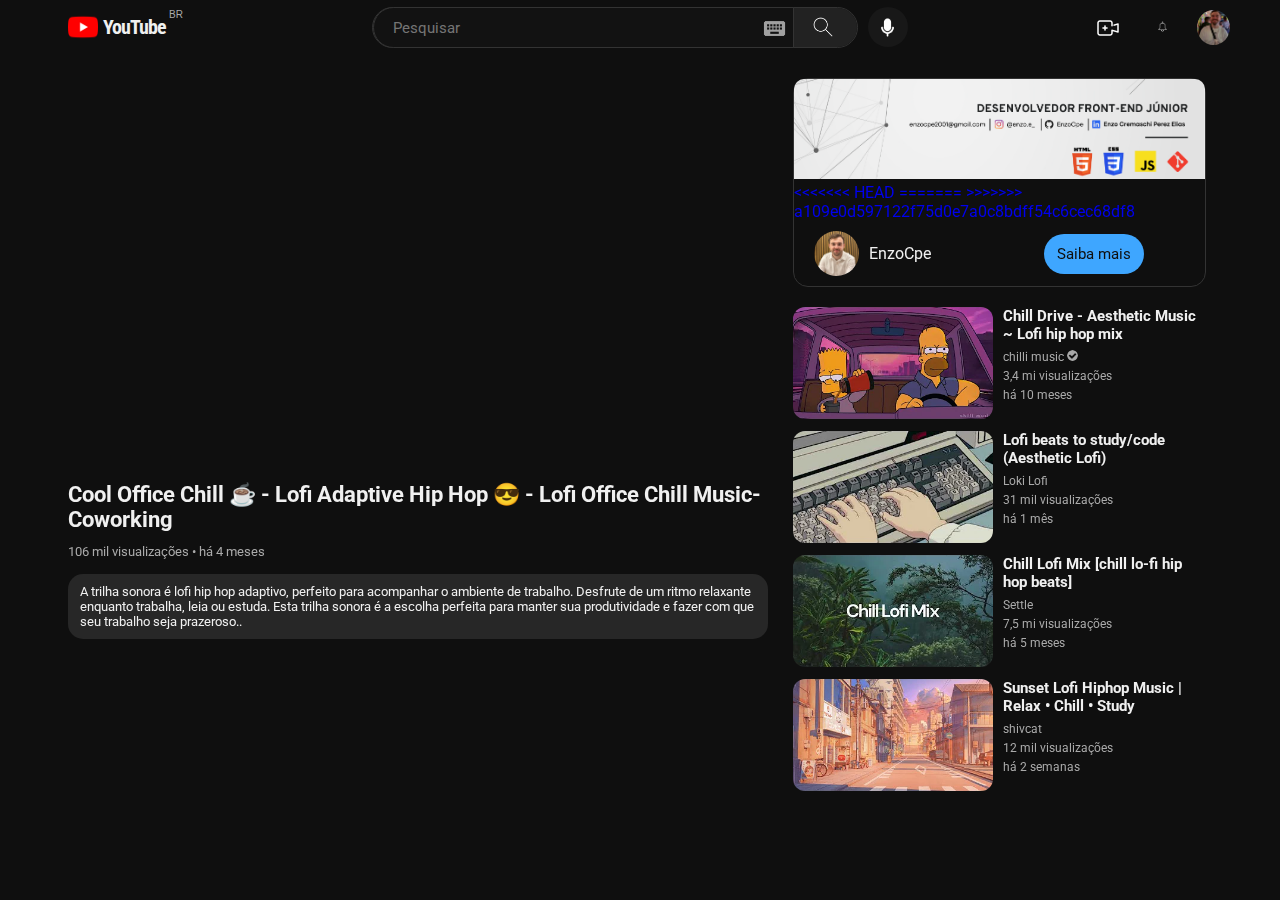
<file: index.html>
<!DOCTYPE html>
<html lang="en">

<head>
    <meta charset="UTF-8">
    <meta http-equiv="X-UA-Compatible" content="IE=edge">
    <meta name="viewport" content="width=device-width, initial-scale=1.0">
    <title>YouTube.e</title>

    <link rel="stylesheet" href="src/css/style.css">
    <link rel="stylesheet" href="src/css/reset.css">
    <link rel="stylesheet" href="src/css/global.css">
    <link rel="stylesheet" href="chilldrive.html">
    <link rel="stylesheet" href="src/css/variables.css">

    <link rel="preconnect" href="https://fonts.googleapis.com">
    <link rel="preconnect" href="https://fonts.gstatic.com" crossorigin>
    <link href="https://fonts.googleapis.com/css2?family=Roboto:wght@500;700&display=swap" rel="stylesheet">

    <link rel="preconnect" href="https://fonts.googleapis.com">
    <link rel="preconnect" href="https://fonts.gstatic.com" crossorigin>
    <link
        href="https://fonts.googleapis.com/css2?family=Roboto+Condensed:wght@300;400;700&family=Roboto:wght@500;700&display=swap"
        rel="stylesheet">

    <link rel="icon" href="src/images/youtube (1).png">

</head>

<body>
    <main>
        <header class="cabecalho">
            <div class="menu">
                <div class="logo">
                    <a href="index.html">
                        <img src="src/images/youtube (1).png" alt="YouTube">
                        <h1 class="nome">YouTube</h1>
                        <p class="nome-identificador">BR</p>
                    </a>
                </div>

                <div class="b-pesquisa">
                    <div class="barra-de-pesquisa">
                        <input class="pesquisa" type="search" name="barra de pesquisa" id="buscar"
                            placeholder="Pesquisar">

                        <div class="teclado"> <img src="src/images/teclado-preto-com-teclas-brancas (1).png"
                                alt="telcado"></div>

                        <button class="botao">
                            <img src="src/images/lupa-arredondada (1).png" alt="Pesquisar">
                            <p class="tag-pesquisa">Pesquisar</p>
                        </button>
                    </div>

                    <div class="botao-microfone">
                        <button class="botao" alt="Microfone">
                            <img src="src/images/voz.png">
                            <p class="tag-voz">Pesquisar com sua voz</p>
                        </button>
                    </div>
                </div>

                <div class="menu-2">
                    <div class="criar">
                        <img src="src/images/criar.png" alt="Criar">
                        <p class="tag-criar">Criar</p>
                    </div>

                    <div class="notificar">
                        <img src="src/images/bell.png" alt="notificação">
                        <p class="tag-notificar">Notificações</p>
                    </div>

                    <div class="perfil">
                        <img src="src/images/Enzo-spoiler.jpg" alt="Perfil">
                    </div>
                </div>

            </div>
        </header>
        <div class="container">
            <div class="video-destaque">
                <iframe width="700" height="395" src="https://www.youtube.com/embed/k4PcqXXJKbs?start=3"
                    title="YouTube video player" frameborder="0"
                    allow="accelerometer; autoplay; clipboard-write; encrypted-media; gyroscope; picture-in-picture; web-share"
                    allowfullscreen></iframe>

                <div class="informacoes">
                    <div class="titulo">
                        <h1>Cool Office Chill ☕️ - Lofi Adaptive Hip Hop 😎 - Lofi Office Chill Music-Coworking</h1>
                    </div>

                    <div class="visualizacoes">
                        <p>106 mil visualizações • há 4 meses</p>
                    </div>

                    <div class="descricao">
                        <p> A trilha sonora é lofi hip hop adaptivo, perfeito para acompanhar o ambiente de trabalho.
                            Desfrute de um ritmo relaxante enquanto trabalha, leia ou estuda. Esta trilha sonora é a
                            escolha
                            perfeita para manter sua produtividade e fazer com que seu trabalho seja prazeroso..
                        </p>
                    </div>
                </div>
            </div>

            <div class="propaganda">
                <a target="_blank" href="https://github.com/EnzoCpe">
                    <img src="src/images/banner-propaganda.png" alt="Github page Enzo">
<<<<<<< HEAD
                    
=======

>>>>>>> a109e0d597122f75d0e7a0c8bdff54c6cec68df8
                    <div class="anuncio">
                        <div class="perfil">
                            <img src="src/images/Enzo-linkedin.jpg" alt="Nome de perfil">
                            <div class="nome">EnzoCpe</div>
                        </div>
                        <div class="botao">Saiba mais</div>
                    </div>
                </a>
            </div>

            <div class="videos-sugeridos">
                <div class="video">
                    <a href="chilldrive.html"><img src="src/images/sugeridos-2.webp" alt="video sugerido">

                        <div class="informacoes">
                            <h2 class="titulo">Chill Drive - Aesthetic Music ~ Lofi hip hop mix</h2>
                            <p>chilli music <img src="src/images/simbolo-verificado.png" alt=""></p>
                            <p>3,4 mi visualizações</p>
                            <p>há 10 meses</p>
                        </div>
                    </a>
                </div>

                <div class="video">
                    <a href="lofibeats.html"><img src="src/images/sugeridos-3.webp" alt="video sugerido">

                        <div class="informacoes">
                            <h2 class="titulo">Lofi beats to study/code (Aesthetic Lofi)</h2>
                            <p>Loki Lofi</p>
                            <p>31 mil visualizações</p>
                            <p>há 1 mês</p>
                        </div>
                    </a>
                </div>

                <div class="video">
                    <a href="chillmix.html"><img src="src/images/sugeridos-7.webp" alt="video sugerido">

                        <div class="informacoes">
                            <h2 class="titulo">Chill Lofi Mix [chill lo-fi hip hop beats]</h2>
                            <p>Settle</p>
                            <p>7,5 mi visualizações</p>
                            <p>há 5 meses</p>
                        </div>
                    </a>
                </div>

                <div class="video">
                    <a href="sunset.html"><img src="src/images/sugeridos-5.webp" alt="video sugerido">
                        <div class="informacoes">
                            <h2 class="titulo">Sunset Lofi Hiphop Music | Relax • Chill • Study</h2>
                            <p>shivcat</p>
                            <p>12 mil visualizações</p>
                            <p>há 2 semanas</p>
                        </div>
                    </a>
                </div>

            </div>
        </div>
    </main>
</body>

</html>
</file>
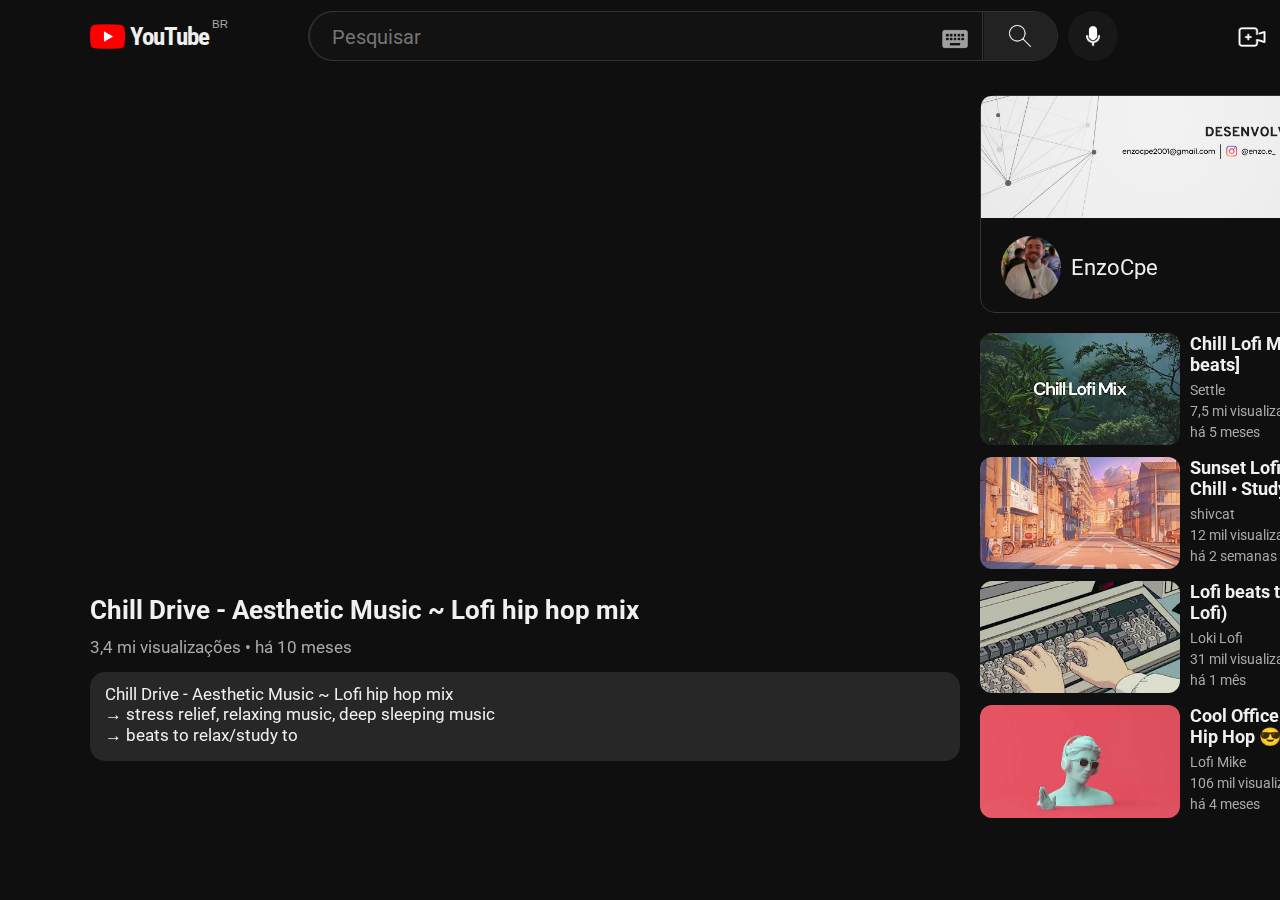
<file: chilldrive.html>
<!DOCTYPE html>
<html lang="en">

<head>
    <meta charset="UTF-8">
    <meta http-equiv="X-UA-Compatible" content="IE=edge">
    <meta name="viewport" content="width=device-width, initial-scale=1.0">
    <title>YouTube.e</title>

    <link rel="stylesheet" href="src/css/style.css">
    <link rel="stylesheet" href="src/css/reset.css">
    <link rel="stylesheet" href="src/css/global.css">
    <link rel="stylesheet" href="">

    <link rel="preconnect" href="https://fonts.googleapis.com">
    <link rel="preconnect" href="https://fonts.gstatic.com" crossorigin>
    <link href="https://fonts.googleapis.com/css2?family=Roboto:wght@500;700&display=swap" rel="stylesheet">

    <link rel="preconnect" href="https://fonts.googleapis.com">
    <link rel="preconnect" href="https://fonts.gstatic.com" crossorigin>
    <link
        href="https://fonts.googleapis.com/css2?family=Roboto+Condensed:wght@300;400;700&family=Roboto:wght@500;700&display=swap"
        rel="stylesheet">

    <link rel="icon" href="src/images/youtube (1).png">

</head>

<body>
    <main>
        <header class="cabecalho">
            <div class="menu">
                <div class="logo">
                    <a href="index.html">
                        <img src="src/images/youtube (1).png" alt="YouTube">
                        <h1 class="nome">YouTube</h1>
                        <p class="nome-identificador">BR</p>
                    </a>
                </div>

                <div class="b-pesquisa">
                    <div class="barra-de-pesquisa">
                        <input class="pesquisa" type="search" name="barra de pesquisa" id="buscar"
                            placeholder="Pesquisar">

                        <div class="teclado"> <img src="src/images/teclado-preto-com-teclas-brancas (1).png"
                                alt="telcado"></div>

                        <button class="botao">
                            <img src="src/images/lupa-arredondada (1).png" alt="Pesquisar">
                            <p class="tag-pesquisa">Pesquisar</p>
                        </button>
                    </div>

                    <div class="botao-microfone">
                        <button class="botao" alt="Microfone">
                            <img src="src/images/voz.png">
                            <p class="tag-voz">Pesquisar com sua voz</p>
                        </button>
                    </div>
                </div>

                <div class="menu-2">
                    <div class="criar">
                        <img src="src/images/criar.png" alt="Criar">
                        <p class="tag-criar">Criar</p>
                    </div>

                    <div class="notificar">
                        <img src="src/images/bell.png" alt="notificação">
                        <p class="tag-notificar">Notificações</p>
                    </div>

                    <div class="perfil">
                        <img src="src/images/Enzo-spoiler.jpg" alt="Perfil">
                    </div>
                </div>

            </div>
        </header>
        <div class="container">
            <div class="video-destaque">
                <iframe width="870" height="488" src="https://www.youtube.com/embed/iicfmXFALM8?start=1"
                    title="YouTube video player" frameborder="0"
                    allow="accelerometer; autoplay; clipboard-write; encrypted-media; gyroscope; picture-in-picture; web-share"
                    allowfullscreen></iframe>

                <div class="informacoes">
                    <div class="titulo">
                        <h1>Chill Drive - Aesthetic Music ~ Lofi hip hop mix</h1>
                    </div>

                    <div class="visualizacoes">
                        <p>3,4 mi visualizações • há 10 meses</p>
                    </div>

                    <div class="descricao">
                        <p> Chill Drive - Aesthetic Music ~ Lofi hip hop mix <br>
                            → stress relief, relaxing music, deep sleeping music <br>
                            → beats to relax/study to
                        </p>
                    </div>
                </div>
            </div>

            <div class="propaganda">
                <a target="_blank" href="https://github.com/EnzoCpe">
                    <img src="src/images/banner-propaganda.png" alt="Github page Enzo">

                    <div class="anuncio">
                        <div class="perfil">
                            <img src="src/images/Enzo-spoiler.jpg" alt="Nome de perfil">
                            <div class="nome">EnzoCpe</div>
                        </div>
                        <div class="botao">Saiba mais</div>
                    </div>
                </a>
            </div>

            <div class="videos-sugeridos">
                <div class="video">
                    <a href="chillmix.html"><img src="src/images/sugeridos-7.webp" alt="video sugerido">

                        <div class="informacoes">
                            <h2 class="titulo">Chill Lofi Mix [chill lo-fi hip hop beats]</h2>
                            <p>Settle</p>
                            <p>7,5 mi visualizações</p>
                            <p>há 5 meses</p>
                        </div>
                    </a>
                </div>

                <div class="video">
                    <a href="sunset.html"><img src="src/images/sugeridos-5.webp" alt="video sugerido">

                        <div class="informacoes">
                            <h2 class="titulo">Sunset Lofi Hiphop Music | Relax • Chill • Study</h2>
                            <p>shivcat</p>
                            <p>12 mil visualizações</p>
                            <p>há 2 semanas</p>
                        </div>
                    </a>
                </div>

                <div class="video">
                    <a href="lofibeats.html"><img src="src/images/sugeridos-3.webp" alt="video sugerido">

                        <div class="informacoes">
                            <h2 class="titulo">Lofi beats to study/code (Aesthetic Lofi)</h2>
                            <p>Loki Lofi</p>
                            <p>31 mil visualizações</p>
                            <p>há 1 mês</p>
                        </div>
                    </a>
                </div>

                <div class="video">
                    <a href="index.html"><img src="src/images/sugeridos-6.webp" alt="video sugerido">

                        <div class="informacoes">
                            <h2 class="titulo">Cool Office Chill ☕️ - Lofi Adaptive Hip Hop 😎 - Lofi Office Chill</h2>
                            <p>Lofi Mike</p>
                            <p>106 mil visualizações</p>
                            <p>há 4 meses</p>
                        </div>
                    </a>
                </div>
            </div>
        </div>
    </main>
</body>

</html>
</file>
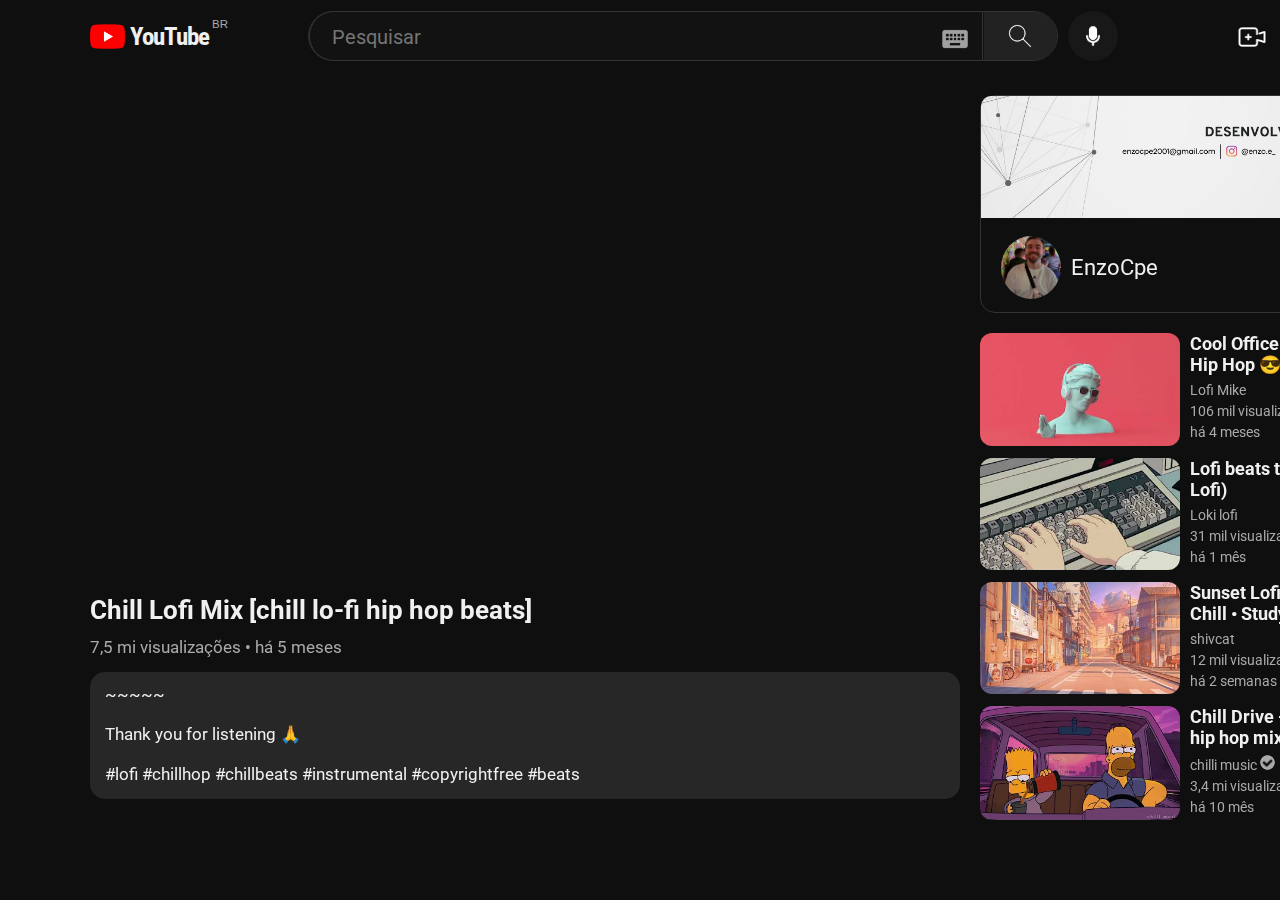
<file: chillmix.html>
<!DOCTYPE html>
<html lang="en">

<head>
    <meta charset="UTF-8">
    <meta http-equiv="X-UA-Compatible" content="IE=edge">
    <meta name="viewport" content="width=device-width, initial-scale=1.0">
    <title>YouTube.e</title>

    <link rel="stylesheet" href="src/css/style.css">
    <link rel="stylesheet" href="src/css/reset.css">
    <link rel="stylesheet" href="src/css/global.css">
    <link rel="stylesheet" href="">

    <link rel="preconnect" href="https://fonts.googleapis.com">
    <link rel="preconnect" href="https://fonts.gstatic.com" crossorigin>
    <link href="https://fonts.googleapis.com/css2?family=Roboto:wght@500;700&display=swap" rel="stylesheet">

    <link rel="preconnect" href="https://fonts.googleapis.com">
    <link rel="preconnect" href="https://fonts.gstatic.com" crossorigin>
    <link
        href="https://fonts.googleapis.com/css2?family=Roboto+Condensed:wght@300;400;700&family=Roboto:wght@500;700&display=swap"
        rel="stylesheet">

    <link rel="icon" href="src/images/youtube (1).png">

</head>

<body>
    <main>
        <header class="cabecalho">
            <div class="menu">
                <div class="logo">
                    <a href="index.html">
                        <img src="src/images/youtube (1).png" alt="YouTube">
                        <h1 class="nome">YouTube</h1>
                        <p class="nome-identificador">BR</p>
                    </a>
                </div>

                <div class="b-pesquisa">
                    <div class="barra-de-pesquisa">
                        <input class="pesquisa" type="search" name="barra de pesquisa" id="buscar"
                            placeholder="Pesquisar">

                        <div class="teclado"> <img src="src/images/teclado-preto-com-teclas-brancas (1).png"
                                alt="telcado"></div>

                        <button class="botao">
                            <img src="src/images/lupa-arredondada (1).png" alt="Pesquisar">
                            <p class="tag-pesquisa">Pesquisar</p>
                        </button>
                    </div>

                    <div class="botao-microfone">
                        <button class="botao" alt="Microfone">
                            <img src="src/images/voz.png">
                            <p class="tag-voz">Pesquisar com sua voz</p>
                        </button>
                    </div>
                </div>

                <div class="menu-2">
                    <div class="criar">
                        <img src="src/images/criar.png" alt="Criar">
                        <p class="tag-criar">Criar</p>
                    </div>

                    <div class="notificar">
                        <img src="src/images/bell.png" alt="notificação">
                        <p class="tag-notificar">Notificações</p>
                    </div>

                    <div class="perfil">
                        <img src="src/images/Enzo-spoiler.jpg" alt="Perfil">
                    </div>
                </div>

            </div>
        </header>
        <div class="container">
            <div class="video-destaque">
                <iframe width="870" height="488" src="https://www.youtube.com/embed/CLeZyIID9Bo"
                    title="YouTube video player" frameborder="0"
                    allow="accelerometer; autoplay; clipboard-write; encrypted-media; gyroscope; picture-in-picture; web-share"
                    allowfullscreen></iframe>

                <div class="informacoes">
                    <div class="titulo">
                        <h1>Chill Lofi Mix [chill lo-fi hip hop beats]</h1>
                    </div>

                    <div class="visualizacoes">
                        <p>7,5 mi visualizações • há 5 meses</p>
                    </div>

                    <div class="descricao">
                        <p> ~~~~~
                            <br><br>
                            Thank you for listening 🙏
                            <br><br>
                            #lofi #chillhop #chillbeats #instrumental #copyrightfree #beats
                        </p>
                    </div>
                </div>
            </div>

            <div class="propaganda">
                <a target="_blank" href="https://github.com/EnzoCpe">
                    <img src="src/images/banner-propaganda.png" alt="Github page Enzo">

                    <div class="anuncio">
                        <div class="perfil">
                            <img src="src/images/Enzo-spoiler.jpg" alt="Nome de perfil">
                            <div class="nome">EnzoCpe</div>
                        </div>
                        <div class="botao">Saiba mais</div>
                    </div>
                </a>
            </div>

            <div class="videos-sugeridos">
                <div class="video">
                    <a href="index.html"><img src="src/images/sugeridos-6.webp" alt="video sugerido">

                        <div class="informacoes">
                            <h2 class="titulo">Cool Office Chill ☕️ - Lofi Adaptive Hip Hop 😎 - Lofi Office Chill</h2>
                            <p>Lofi Mike</p>
                            <p>106 mil visualizações</p>
                            <p>há 4 meses</p>
                        </div>
                    </a>
                </div>

                <div class="video">
                    <a href="lofibeats.html"><img src="src/images/sugeridos-3.webp" alt="video sugerido">

                        <div class="informacoes">
                            <h2 class="titulo">Lofi beats to study/code (Aesthetic Lofi)</h2>
                            <p>Loki lofi</p>
                            <p>31 mil visualizações</p>
                            <p>há 1 mês</p>
                        </div>
                    </a>
                </div>

                <div class="video">
                    <a href="sunset.html"><img src="src/images/sugeridos-5.webp" alt="video sugerido">

                        <div class="informacoes">
                            <h2 class="titulo">Sunset Lofi Hiphop Music | Relax • Chill • Study</h2>
                            <p>shivcat</p>
                            <p>12 mil visualizações</p>
                            <p>há 2 semanas</p>
                        </div>
                    </a>
                </div>

                <div class="video">
                    <a href="chilldrive.html"><img src="src/images/sugeridos-2.webp" alt="video sugerido">

                        <div class="informacoes">
                            <h2 class="titulo">Chill Drive - Aesthetic Music ~ Lofi hip hop mix</h2>
                            <p>chilli music <img src="src/images/simbolo-verificado.png" alt=""></p>
                            <p>3,4 mi visualizações</p>
                            <p>há 10 mês</p>
                        </div>
                    </a>
                </div>

            </div>
        </div>
    </main>
</body>

</html>
</file>
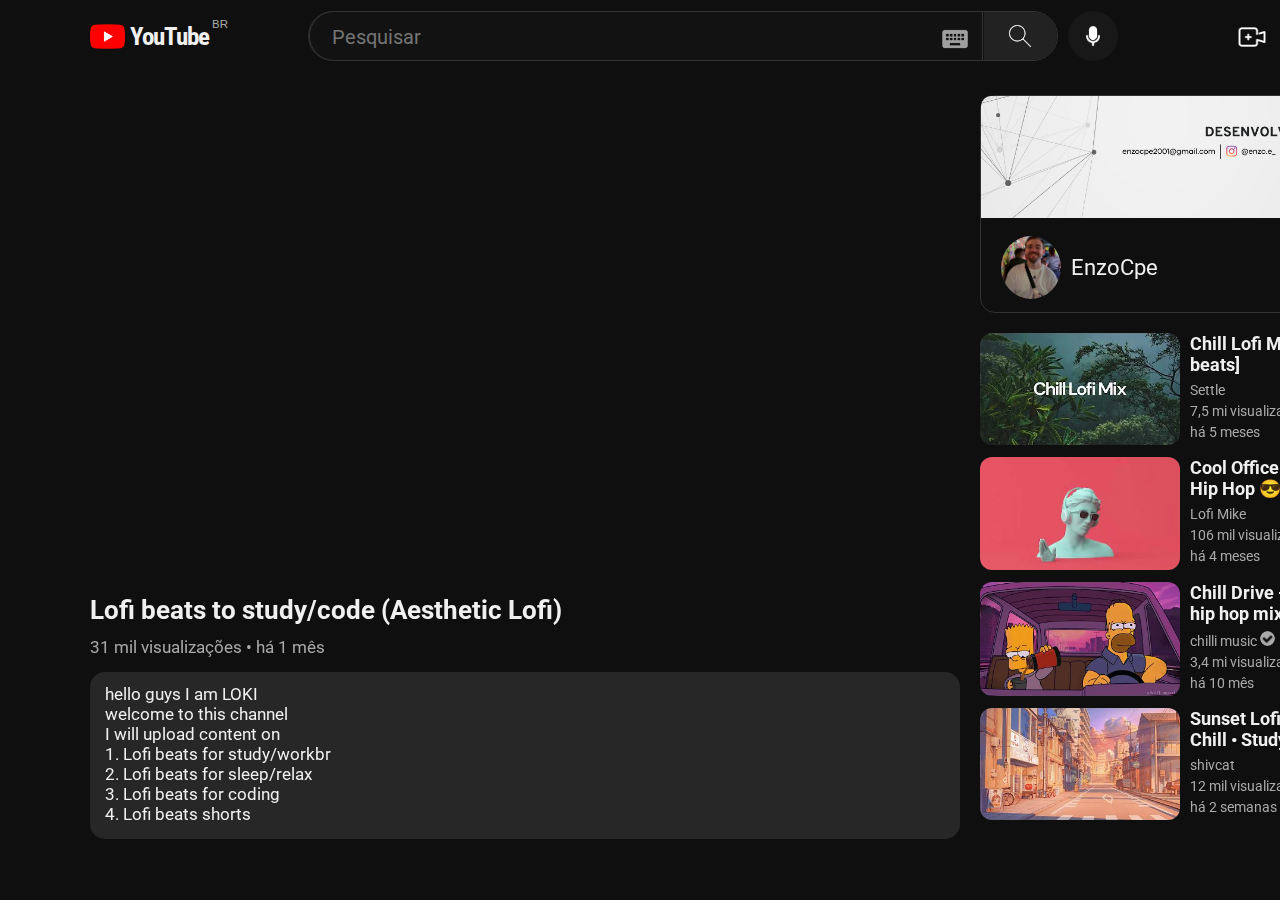
<file: lofibeats.html>
<!DOCTYPE html>
<html lang="en">

<head>
    <meta charset="UTF-8">
    <meta http-equiv="X-UA-Compatible" content="IE=edge">
    <meta name="viewport" content="width=device-width, initial-scale=1.0">
    <title>YouTube.e</title>

    <link rel="stylesheet" href="src/css/style.css">
    <link rel="stylesheet" href="src/css/reset.css">
    <link rel="stylesheet" href="src/css/global.css">
    <link rel="stylesheet" href="">

    <link rel="preconnect" href="https://fonts.googleapis.com">
    <link rel="preconnect" href="https://fonts.gstatic.com" crossorigin>
    <link href="https://fonts.googleapis.com/css2?family=Roboto:wght@500;700&display=swap" rel="stylesheet">

    <link rel="preconnect" href="https://fonts.googleapis.com">
    <link rel="preconnect" href="https://fonts.gstatic.com" crossorigin>
    <link
        href="https://fonts.googleapis.com/css2?family=Roboto+Condensed:wght@300;400;700&family=Roboto:wght@500;700&display=swap"
        rel="stylesheet">

    <link rel="icon" href="src/images/youtube (1).png">

</head>

<body>
    <main>
        <header class="cabecalho">
            <div class="menu">
                <div class="logo">
                    <a href="index.html">
                        <img src="src/images/youtube (1).png" alt="YouTube">
                        <h1 class="nome">YouTube</h1>
                        <p class="nome-identificador">BR</p>
                    </a>
                </div>

                <div class="b-pesquisa">
                    <div class="barra-de-pesquisa">
                        <input class="pesquisa" type="search" name="barra de pesquisa" id="buscar"
                            placeholder="Pesquisar">

                        <div class="teclado"> <img src="src/images/teclado-preto-com-teclas-brancas (1).png"
                                alt="telcado"></div>

                        <button class="botao">
                            <img src="src/images/lupa-arredondada (1).png" alt="Pesquisar">
                            <p class="tag-pesquisa">Pesquisar</p>
                        </button>
                    </div>

                    <div class="botao-microfone">
                        <button class="botao" alt="Microfone">
                            <img src="src/images/voz.png">
                            <p class="tag-voz">Pesquisar com sua voz</p>
                        </button>
                    </div>
                </div>

                <div class="menu-2">
                    <div class="criar">
                        <img src="src/images/criar.png" alt="Criar">
                        <p class="tag-criar">Criar</p>
                    </div>

                    <div class="notificar">
                        <img src="src/images/bell.png" alt="notificação">
                        <p class="tag-notificar">Notificações</p>
                    </div>

                    <div class="perfil">
                        <img src="src/images/Enzo-spoiler.jpg" alt="Perfil">
                    </div>
                </div>

            </div>
        </header>
        <div class="container">
            <div class="video-destaque">
                <iframe width="870" height="488" src="https://www.youtube.com/embed/wBIz5KwBBuE"
                    title="YouTube video player" frameborder="0"
                    allow="accelerometer; autoplay; clipboard-write; encrypted-media; gyroscope; picture-in-picture; web-share"
                    allowfullscreen></iframe>

                <div class="informacoes">
                    <div class="titulo">
                        <h1>Lofi beats to study/code (Aesthetic Lofi)</h1>
                    </div>

                    <div class="visualizacoes">
                        <p>31 mil visualizações • há 1 mês</p>
                    </div>

                    <div class="descricao">
                        <p> hello guys I am LOKI <br>
                            welcome to this channel <br>
                            I will upload content on <br>
                            1. Lofi beats for study/workbr <br>
                            2. Lofi beats for sleep/relax <br>
                            3. Lofi beats for coding <br>
                            4. Lofi beats shorts <br>
                        </p>
                    </div>
                </div>
            </div>

            <div class="propaganda">
                <a target="_blank" href="https://github.com/EnzoCpe">
                    <img src="src/images/banner-propaganda.png" alt="Github page Enzo">

                    <div class="anuncio">
                        <div class="perfil">
                            <img src="src/images/Enzo-spoiler.jpg" alt="Nome de perfil">
                            <div class="nome">EnzoCpe</div>
                        </div>
                        <div class="botao">Saiba mais</div>
                    </div>
                </a>
            </div>

            <div class="videos-sugeridos">
                <div class="video">
                    <a href="chillmix.html"><img src="src/images/sugeridos-7.webp" alt="video sugerido">

                        <div class="informacoes">
                            <h2 class="titulo">Chill Lofi Mix [chill lo-fi hip hop beats]</h2>
                            <p>Settle</p>
                            <p>7,5 mi visualizações</p>
                            <p>há 5 meses</p>
                        </div>
                    </a>
                </div>

                <div class="video">
                    <a href="index.html"><img src="src/images/sugeridos-6.webp" alt="video sugerido">

                        <div class="informacoes">
                            <h2 class="titulo">Cool Office Chill ☕️ - Lofi Adaptive Hip Hop 😎 - Lofi Office Chill</h2>
                            <p>Lofi Mike</p>
                            <p>106 mil visualizações</p>
                            <p>há 4 meses</p>
                        </div>
                    </a>
                </div>

                <div class="video">
                    <a href="chilldrive.html"><img src="src/images/sugeridos-2.webp" alt="video sugerido">

                        <div class="informacoes">
                            <h2 class="titulo">Chill Drive - Aesthetic Music ~ Lofi hip hop mix</h2>
                            <p>chilli music <img src="src/images/simbolo-verificado.png" alt=""></p>
                            <p>3,4 mi visualizações</p>
                            <p>há 10 mês</p>
                        </div>
                    </a>
                </div>

                <div class="video">
                    <a href="sunset.html"><img src="src/images/sugeridos-5.webp" alt="video sugerido">

                        <div class="informacoes">
                            <h2 class="titulo">Sunset Lofi Hiphop Music | Relax • Chill • Study</h2>
                            <p>shivcat</p>
                            <p>12 mil visualizações</p>
                            <p>há 2 semanas</p>
                        </div>
                    </a>
                </div>

            </div>
        </div>
    </main>
</body>

</html>
</file>
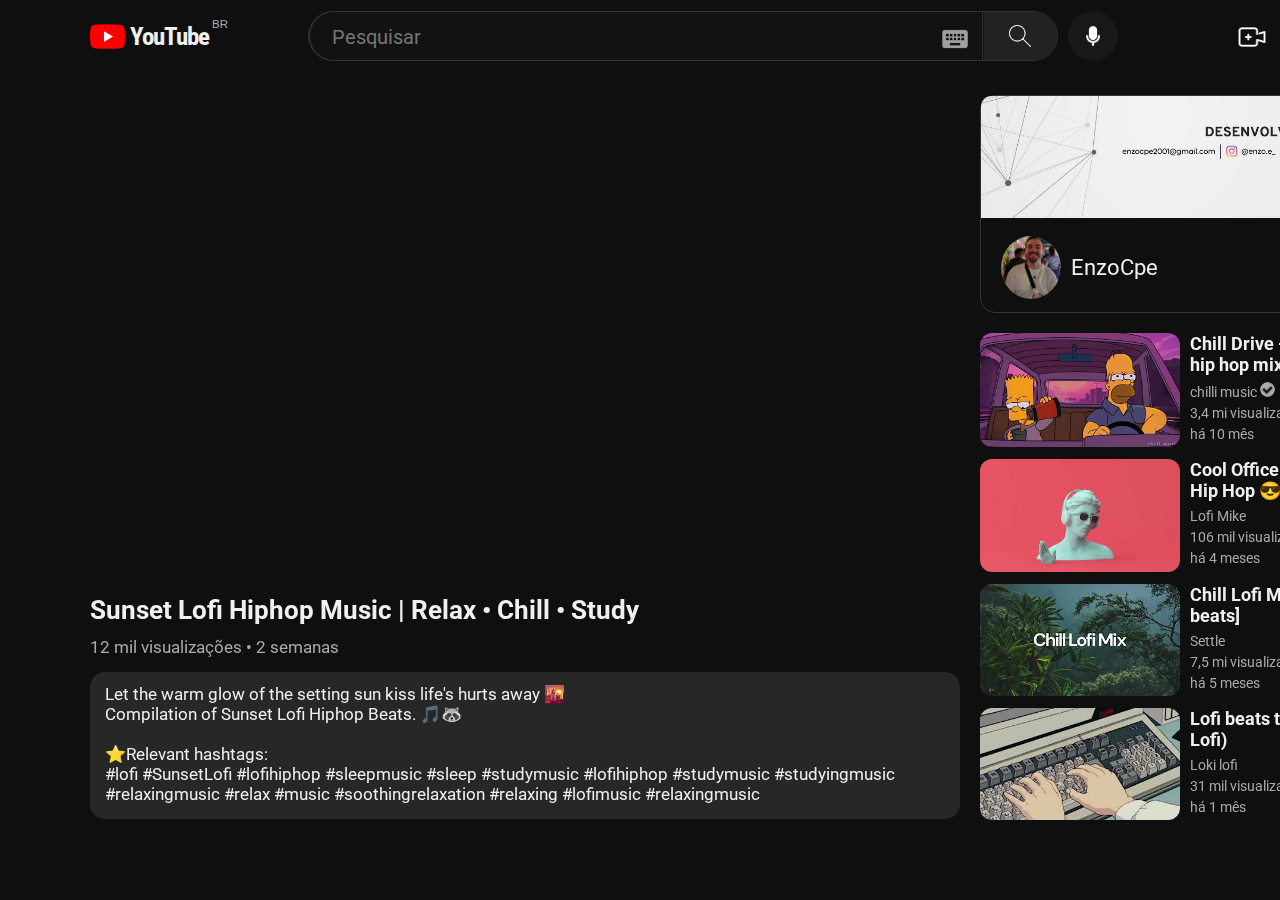
<file: sunset.html>
<!DOCTYPE html>
<html lang="en">

<head>
    <meta charset="UTF-8">
    <meta http-equiv="X-UA-Compatible" content="IE=edge">
    <meta name="viewport" content="width=device-width, initial-scale=1.0">
    <title>YouTube.e</title>

    <link rel="stylesheet" href="src/css/style.css">
    <link rel="stylesheet" href="src/css/reset.css">
    <link rel="stylesheet" href="src/css/global.css">
    <link rel="stylesheet" href="">

    <link rel="preconnect" href="https://fonts.googleapis.com">
    <link rel="preconnect" href="https://fonts.gstatic.com" crossorigin>
    <link href="https://fonts.googleapis.com/css2?family=Roboto:wght@500;700&display=swap" rel="stylesheet">

    <link rel="preconnect" href="https://fonts.googleapis.com">
    <link rel="preconnect" href="https://fonts.gstatic.com" crossorigin>
    <link
        href="https://fonts.googleapis.com/css2?family=Roboto+Condensed:wght@300;400;700&family=Roboto:wght@500;700&display=swap"
        rel="stylesheet">

    <link rel="icon" href="src/images/youtube (1).png">

</head>

<body>
    <main>
        <header class="cabecalho">
            <div class="menu">
                <div class="logo">
                    <a href="index.html">
                        <img src="src/images/youtube (1).png" alt="YouTube">
                        <h1 class="nome">YouTube</h1>
                        <p class="nome-identificador">BR</p>
                    </a>
                </div>

                <div class="b-pesquisa">
                    <div class="barra-de-pesquisa">
                        <input class="pesquisa" type="search" name="barra de pesquisa" id="buscar"
                            placeholder="Pesquisar">

                        <div class="teclado"> <img src="src/images/teclado-preto-com-teclas-brancas (1).png"
                                alt="telcado"></div>

                        <button class="botao">
                            <img src="src/images/lupa-arredondada (1).png" alt="Pesquisar">
                            <p class="tag-pesquisa">Pesquisar</p>
                        </button>
                    </div>

                    <div class="botao-microfone">
                        <button class="botao" alt="Microfone">
                            <img src="src/images/voz.png">
                            <p class="tag-voz">Pesquisar com sua voz</p>
                        </button>
                    </div>
                </div>

                <div class="menu-2">
                    <div class="criar">
                        <img src="src/images/criar.png" alt="Criar">
                        <p class="tag-criar">Criar</p>
                    </div>

                    <div class="notificar">
                        <img src="src/images/bell.png" alt="notificação">
                        <p class="tag-notificar">Notificações</p>
                    </div>

                    <div class="perfil">
                        <img src="src/images/Enzo-spoiler.jpg" alt="Perfil">
                    </div>
                </div>

            </div>
        </header>
        <div class="container">
            <div class="video-destaque">
                <iframe width="870" height="488" src="https://www.youtube.com/embed/x3qRK-Kut2w"
                    title="YouTube video player" frameborder="0"
                    allow="accelerometer; autoplay; clipboard-write; encrypted-media; gyroscope; picture-in-picture; web-share"
                    allowfullscreen></iframe>

                <div class="informacoes">
                    <div class="titulo">
                        <h1>Sunset Lofi Hiphop Music | Relax • Chill • Study</h1>
                    </div>

                    <div class="visualizacoes">
                        <p>12 mil visualizações • 2 semanas</p>
                    </div>

                    <div class="descricao">
                        <p>Let the warm glow of the setting sun kiss life's hurts away 🌇<br>
                            Compilation of Sunset Lofi Hiphop Beats. 🎵🦝<br><br>

                            ⭐Relevant hashtags: <br>
                            #lofi #SunsetLofi #lofihiphop #sleepmusic #sleep #studymusic #lofihiphop #studymusic
                            #studyingmusic #relaxingmusic #relax #music #soothingrelaxation #relaxing #lofimusic
                            #relaxingmusic
                        </p>
                    </div>
                </div>
            </div>

            <div class="propaganda">
                <a target="_blank" href="https://github.com/EnzoCpe">
                    <img src="src/images/banner-propaganda.png" alt="Github page Enzo">

                    <div class="anuncio">
                        <div class="perfil">
                            <img src="src/images/Enzo-spoiler.jpg" alt="Nome de perfil">
                            <div class="nome">EnzoCpe</div>
                        </div>
                        <div class="botao">Saiba mais</div>
                    </div>
                </a>
            </div>

            <div class="videos-sugeridos">
                <div class="video">
                    <a href="chilldrive.html"><img src="src/images/sugeridos-2.webp" alt="video sugerido">

                        <div class="informacoes">
                            <h2 class="titulo">Chill Drive - Aesthetic Music ~ Lofi hip hop mix</h2>
                            <p>chilli music <img src="src/images/simbolo-verificado.png" alt=""></p>
                            <p>3,4 mi visualizações</p>
                            <p>há 10 mês</p>
                        </div>
                    </a>
                </div>

                <div class="video">
                    <a href="index.html"><img src="src/images/sugeridos-6.webp" alt="video sugerido">

                        <div class="informacoes">
                            <h2 class="titulo">Cool Office Chill ☕️ - Lofi Adaptive Hip Hop 😎 - Lofi Office Chill</h2>
                            <p>Lofi Mike</p>
                            <p>106 mil visualizações</p>
                            <p>há 4 meses</p>
                        </div>
                    </a>
                </div>

                <div class="video">
                    <a href="chillmix.html"><img src="src/images/sugeridos-7.webp" alt="video sugerido">

                        <div class="informacoes">
                            <h2 class="titulo">Chill Lofi Mix [chill lo-fi hip hop beats] </h2>
                            <p>Settle</p>
                            <p>7,5 mi visualizações</p>
                            <p>há 5 meses</p>
                        </div>
                    </a>
                </div>

                <div class="video">
                    <a href="lofibeats.html"><img src="src/images/sugeridos-3.webp" alt="video sugerido">

                        <div class="informacoes">
                            <h2 class="titulo">Lofi beats to study/code (Aesthetic Lofi)</h2>
                            <p>Loki lofi</p>
                            <p>31 mil visualizações</p>
                            <p>há 1 mês</p>
                        </div>
                    </a>
                </div>
            </div>
        </div>
    </main>
</body>

</html>
</file>
<file: src/css/style.css>
body {
    background-color: var(--cor-fundo);
}

body::-webkit-scrollbar {
    width: 11.5px;
}

body::-webkit-scrollbar-track {
    background-color: var(--cor-fundo);
}

body::-webkit-scrollbar-thumb {
    background-color: var(--cor-scrollbar);
    border-radius: 20px;
}


.cabecalho {
    display: flex;
    align-items: center;
    justify-content: center;
    padding-top: 15px;
}

.cabecalho .menu {
    display: grid;
    grid-template-areas: "logo b-pesquisa menu-2";
    grid-template-columns: auto 1000px;
    grid-template-rows: auto 0%;
    width: 100%;
    position: fixed;
    padding: 45px 0 3px 0;
    background-color: var(--cor-fundo);
}

.cabecalho .menu .logo {
    grid-area: logo;
    justify-content: left;
    align-items: center;
    display: flex;
    padding-left: 90px;
}

.cabecalho .menu .logo a {
    display: flex;
    justify-content: center;
    align-items: center;
}

.cabecalho .menu .logo img {
    width: 35px;
}

.cabecalho .menu .nome {
    padding: 0 3px 0 5px;
    font-size: 25px;
    color: var(--cor-padrao);
    font-family: 'Roboto Condensed', sans-serif;
    font-weight: 700;
    letter-spacing: -1px;
}

.cabecalho .menu .nome-identificador {
    font-size: 11.5px;
    padding-bottom: 25px;
    color: var(--cor-detalhes);
    font-family: sans-serif;
}

.b-pesquisa {
    grid-area: b-pesquisa;
    display: flex;
    justify-content: left;
    align-items: center;
    width: 100%;
    margin-left: 80px;
}

.b-pesquisa .barra-de-pesquisa {
    width: 75%;
    height: 50px;
    background-color: var(--cor-barra-de-pesquisa);
    border-radius: 50px;
    border: solid 1px var(--cor-borda);
    display: flex;
    justify-content: center;
    align-items: center;
}

.b-pesquisa .barra-de-pesquisa .pesquisa {
    height: 50px;
    width: 101%;
    background-color: var(--cor-barra-de-pesquisa);
    border: solid 1px var(--cor-borda);
    padding-top: 5px;
    padding-left: 1.2em;
    border-radius: 50px 0 0 50px;
}

.b-pesquisa .barra-de-pesquisa .pesquisa::placeholder {
    font-size: 20px;
}

.b-pesquisa .barra-de-pesquisa input {
    color: var(--cor-letra-input-pesquisa);
    font-size: 18px;
    padding-bottom: 3px;
}

.b-pesquisa .barra-de-pesquisa input:focus {
    box-shadow: 0 0 0 0;
    outline: solid 1px var(--cor-borda-input-pesquisa);
    width: 100%;
    height: 47.5px;
    color: var(--cor-letra-input-pesquisa);
    font-size: 18px;
    padding-bottom: 3px;
}

.b-pesquisa .barra-de-pesquisa input::-webkit-search-cancel-button {
    -webkit-appearance: none;
}

.b-pesquisa .barra-de-pesquisa input:focus::-webkit-input-placeholder {
    color: transparent;
}

.b-pesquisa .barra-de-pesquisa .teclado {
    display: block;
    position: relative;
    right: 3em;
    top: 0.3em;
    width: 1px;
}

.b-pesquisa .barra-de-pesquisa .teclado img {
    width: 40px;
}

.b-pesquisa .barra-de-pesquisa .teclado img:hover {
    cursor: pointer;
}

.b-pesquisa .barra-de-pesquisa .botao {
    background-color: rgb(34, 34, 34);
    width: 80px;
    height: 48px;
    border-radius: 0 56px 56px 0;
    justify-content: right;
    padding-right: 17px;
    align-items: center;
    display: flex;
    cursor: pointer;
    border: none;
}

.b-pesquisa .barra-de-pesquisa .botao img {
    width: 40px;
}

.b-pesquisa .barra-de-pesquisa .botao .tag-pesquisa {
    color: #fff;
    display: flex;
    justify-content: center;
    align-items: center;
    position: absolute;
    margin-top: 140px;
    width: 95px;
    height: 40px;
    background-color: var(--cor-de-fundo-menu2);
    border-radius: 5px;
    right: 415px;
    opacity: 1;
    pointer-events: none;
    font-size: 16px;
    font-weight: 200;
    opacity: 0;
}

.b-pesquisa .barra-de-pesquisa .botao:hover .tag-pesquisa {
    opacity: 1;
    transition: ease-in-out 0.3s;
}

.botao-microfone {
    display: flex;
    align-items: center;
    justify-content: center;
}

.botao-microfone .botao {
    display: flex;
    align-items: center;
    justify-content: center;
    background-color: var(--cor-fundo-icone);
    border-radius: 50%;
    width: 50px;
    height: 50px;
    margin-left: 10px;
    cursor: pointer;
    border: none;
}

.botao-microfone .botao:hover {
    background-color: var(--cor-borda);
}

.botao-microfone .botao img {
    width: 50px;
}


.botao-microfone .botao .tag-voz {
    color: #fff;
    display: flex;
    justify-content: center;
    align-items: center;
    position: absolute;
    margin-top: 130px;
    width: 190px;
    height: 40px;
    background-color: var(--cor-de-fundo-menu2);
    border-radius: 5px;
    right: 294px;
    opacity: 1;
    pointer-events: none;
    font-size: 16px;
    font-weight: 200;
    opacity: 0;
}

.botao-microfone .botao:hover .tag-voz {
    opacity: 1;
    transition: ease-in-out 0.3s;
}

.menu-2 {
    display: flex;
    justify-content: center;
    align-items: center;
    grid-area: menu-2;
    width: 100%;
    gap: 20px;
}

.menu-2 .criar {
    cursor: pointer;
    width: 45px;
    align-items: center;
    justify-content: right;
    display: flex;
    padding-right: 6px;
}

.menu-2 .criar:hover {
    background-color: var(--cor-borda);
    width: 45px;
    height: 45px;
    border-radius: 50%;
    opacity: 1;
}

.menu-2 .criar img {
    width: 30px;
    position: fixed;
    top: 22px;
    overflow: hidden;
}

.menu-2 .criar .tag-criar {
    color: #fff;
    display: flex;
    justify-content: center;
    align-items: center;
    position: absolute;
    margin-top: 110px;
    width: 50px;
    height: 40px;
    background-color: var(--cor-de-fundo-menu2);
    border-radius: 5px;
    right: 165px;
    opacity: 0;
    pointer-events: none;
}

.menu-2 .criar:hover .tag-criar{
    opacity: 1;
    transition: ease-in-out 0.3s;
}

.menu-2 .notificar {
    cursor: pointer;
    width: 45px;
    align-items: center;
    justify-content: center;
    display: flex;
}

.menu-2 .notificar:hover {
    background-color: var(--cor-borda);
    width: 45px;
    height: 45px;
    border-radius: 50%;
}

.menu-2 .notificar img {
    width: 300px;
    padding-bottom: 1px;
}

.menu-2 .notificar .tag-notificar {
    color: #fff;
    display: flex;
    justify-content: center;
    align-items: center;
    position: absolute;
    margin-top: 110px;
    width: 110px;
    height: 40px;
    background-color: var(--cor-de-fundo-menu2);
    border-radius: 5px;
    right: 70px;
    opacity: 0;
    pointer-events: none;
}

.menu-2 .notificar:hover .tag-notificar{
    opacity: 1;
    transition: ease-in-out 0.3s;
}

.menu-2 .perfil {
    cursor: pointer;
    padding-top: 5px;
}

.menu-2 .perfil img {
    width: 37px;
    border-radius: 100%;

}

.container {
    display: grid;
    grid-template-areas: "video-destaque propaganda"
        "video-destaque videos-sugeridos";
    grid-template-columns: 1fr 505px;
    grid-template-rows: 1fr 550px;
    gap: 20px;
    padding: 80px 85px 0px 90px;
}

.video-destaque {
    grid-area: video-destaque;
}

.video-destaque .informacoes {
    width: 870px;
}

.video-destaque .informacoes .titulo {
    margin-top: 8px;
    color: var(--cor-padrao);
    font-size: 13px;
}

.video-destaque .informacoes .visualizacoes p {
    padding: 12px 0 15px;
    color: var(--cor-detalhes);
}

.video-destaque .informacoes p {
    font-size: 17px;
    color: var(--cor-padrao);
}

.video-destaque .informacoes .descricao {
    background-color: var(--cor-descricao);
    width: 870px;
    padding: 12px 15px 15px;
    border-radius: 15px;
}

.propaganda {
    grid-area: propaganda;
    border-radius: 15px;
    border: 1.7px solid var(--cor-borda);
}

.propaganda a img {
    width: 100%;
    border-radius: 10px 10px 0 0;
}

.propaganda .anuncio {
    display: flex;
    width: 501px;
    height: 90px;
    justify-content: space-between;
    align-items: center;
    padding: 0 50px 0 20px;
}

.propaganda .anuncio img {
    border-radius: 50%;
    width: 60px;
}

.propaganda .anuncio .perfil {
    display: flex;
    align-items: center;
    gap: 10px;
}

.propaganda .anuncio .perfil .nome {
    font-size: 22px;
    color: var(--cor-padrao);
}

.propaganda .anuncio .botao {
    border-radius: 50px;
    display: flex;
    width: 120px;
    height: 50px;
    background-color: var(--cor-botao);
    color: var(--cor-fundo);
    justify-content: center;
    align-items: center;
    font-size: 17px;
}

.videos-sugeridos {
    grid-area: videos-sugeridos;
}

.videos-sugeridos .video a {
    display: flex;
    gap: 10px;
    margin-bottom: 12px;
}

.videos-sugeridos .video .titulo {
    font-size: 18px;
    margin-bottom: 7px;
    color: var(--cor-padrao);
}

.videos-sugeridos .video p {
    font-size: 14px;
    margin-bottom: 5px;
    color: var(--cor-detalhes);
}

.videos-sugeridos .video img {
    width: 200px;
    height: 115,33px;
    border-radius: 12px;
}

.videos-sugeridos .informacoes img {
    width: 15px;
}
</file>
<file: src/css/global.css>
:root {
    --cor-padrao: rgb(240,240,240);
    --cor-detalhes: rgb(170,170,170);
    --cor-scrollbar: rgb(170,170,170);
    --cor-fundo: rgb(15,15,15);
    --cor-fundo-menu: rgb(11,11,11);
    --cor-descricao: rgb(39,39,39);
    --cor-botao: rgb(62,166,255);
    --cor-borda: rgb(51,51,51);
    --cor-barra-de-pesquisa: rgb(18,18,18);
    --cor-fundo-icone: rgb(24, 24, 24);
    --cor-borda-input-pesquisa: rgb(0, 135, 213);
    --cor-letra-input-pesquisa: rgb(245, 241, 229);
    --cor-de-fundo-menu2: rgba(117, 116, 116, 0.942);
}
</file>
<file: src/css/variables.css>
@media (max-width: 1610px) {
    body {
        background-color: var(--cor-fundo);
    }
    
    body::-webkit-scrollbar {
        width: 11.5px;
    }
    
    body::-webkit-scrollbar-track {
        background-color: var(--cor-fundo);
    }
    
    body::-webkit-scrollbar-thumb {
        background-color: var(--cor-scrollbar);
        border-radius: 20px;
    }
    
    
    .cabecalho {
        display: flex;
        align-items: center;
        justify-content: center;
        padding-top: 15px;
    }
    
    .cabecalho .menu {
        display: grid;
        grid-template-areas: "logo b-pesquisa menu-2";
        grid-template-columns: auto 1000px;
        grid-template-rows: auto 0%;
        width: 100%;
        position: fixed;
        padding: 45px 0 7px 0;
        background-color: var(--cor-fundo);
    }
    
    .cabecalho .menu .logo {
        grid-area: logo;
        justify-content: left;
        align-items: center;
        display: flex;
        padding-left: 90px;
    }
    
    .cabecalho .menu .logo a {
        display: flex;
        justify-content: center;
        align-items: center;
    }
    
    .cabecalho .menu .logo img {
        width: 35px;
    }
    
    .cabecalho .menu .nome {
        padding: 0 3px 0 5px;
        font-size: 27px;
        color: var(--cor-padrao);
        font-family: 'Roboto Condensed', sans-serif;
        font-weight: 700;
        letter-spacing: -1px;
    }
    
    .cabecalho .menu .nome-identificador {
        font-size: 11.5px;
        padding-bottom: 25px;
        color: var(--cor-detalhes);
        font-family: sans-serif;
    }
    
    .b-pesquisa {
        grid-area: b-pesquisa;
        display: flex;
        justify-content: left;
        align-items: center;
        width: 100%;
        margin-left: 80px;
    }
    
    .b-pesquisa .barra-de-pesquisa {
        width: 75%;
        height: 50px;
        background-color: var(--cor-barra-de-pesquisa);
        border-radius: 50px;
        border: solid 1px var(--cor-borda);
        display: flex;
        justify-content: center;
        align-items: center;
    }
    
    .b-pesquisa .barra-de-pesquisa .pesquisa {
        height: 50px;
        width: 101%;
        background-color: var(--cor-barra-de-pesquisa);
        border: solid 1px var(--cor-borda);
        padding-top: 5px;
        padding-left: 1.2em;
        border-radius: 50px 0 0 50px;
    }
    
    .b-pesquisa .barra-de-pesquisa .pesquisa::placeholder {
        font-size: 20px;
    }
    
    .b-pesquisa .barra-de-pesquisa input {
        color: var(--cor-letra-input-pesquisa);
        font-size: 18px;
        padding-bottom: 3px;
    }
    
    .b-pesquisa .barra-de-pesquisa input:focus {
        box-shadow: 0 0 0 0;
        outline: solid 1px var(--cor-borda-input-pesquisa);
        width: 100%;
        height: 47.5px;
        color: var(--cor-letra-input-pesquisa);
        font-size: 18px;
        padding-bottom: 3px;
    }
    
    .b-pesquisa .barra-de-pesquisa input::-webkit-search-cancel-button {
        -webkit-appearance: none;
    }
    
    .b-pesquisa .barra-de-pesquisa input:focus::-webkit-input-placeholder {
        color: transparent;
    }
    
    .b-pesquisa .barra-de-pesquisa .teclado {
        display: block;
        position: relative;
        right: 3em;
        top: 0.3em;
        width: 1px;
    }
    
    .b-pesquisa .barra-de-pesquisa .teclado img {
        width: 40px;
    }
    
    .b-pesquisa .barra-de-pesquisa .teclado img:hover {
        cursor: pointer;
    }
    
    .b-pesquisa .barra-de-pesquisa .botao {
        background-color: rgb(34, 34, 34);
        width: 80px;
        height: 48px;
        border-radius: 0 56px 56px 0;
        justify-content: right;
        padding-right: 17px;
        align-items: center;
        display: flex;
        cursor: pointer;
        border: none;
    }
    
    .b-pesquisa .barra-de-pesquisa .botao img {
        width: 40px;
    }
    
    .b-pesquisa .barra-de-pesquisa .botao .tag-pesquisa {
        color: #fff;
        display: flex;
        justify-content: center;
        align-items: center;
        position: absolute;
        margin-top: 140px;
        width: 100px;
        height: 40px;
        background-color: var(--cor-de-fundo-menu2);
        border-radius: 5px;
        right: 437px;
        pointer-events: none;
        font-size: 17px;
        font-weight: 200;
        opacity: 0;
    }
    
    .b-pesquisa .barra-de-pesquisa .botao:hover .tag-pesquisa {
        opacity: 1;
        transition: ease-in-out 0.3s;
    }
    
    .botao-microfone {
        display: flex;
        align-items: center;
        justify-content: center;
    }
    
    .botao-microfone .botao {
        display: flex;
        align-items: center;
        justify-content: center;
        background-color: var(--cor-fundo-icone);
        border-radius: 50%;
        width: 50px;
        height: 50px;
        margin-left: 10px;
        cursor: pointer;
        border: none;
    }
    
    .botao-microfone .botao:hover {
        background-color: var(--cor-borda);
    }
    
    .botao-microfone .botao img {
        width: 50px;
    }
    
    
    .botao-microfone .botao .tag-voz {
        color: #fff;
        display: flex;
        justify-content: center;
        align-items: center;
        position: absolute;
        margin-top: 130px;
        width: 200px;
        height: 40px;
        background-color: var(--cor-de-fundo-menu2);
        border-radius: 5px;
        right: 315px;
        pointer-events: none;
        font-size: 17px;
        font-weight: 200;
        opacity: 0;
    }
    
    .botao-microfone .botao:hover .tag-voz {
        opacity: 1;
        transition: ease-in-out 0.3s;
    }
    
    .menu-2 {
        display: flex;
        justify-content: center;
        align-items: center;
        grid-area: menu-2;
        width: 100%;
        gap: 20px;
    }
    
    .menu-2 .criar {
        cursor: pointer;
        width: 48px;
        align-items: center;
        justify-content: right;
        display: flex;
        padding-right: 6px;
    }
    
    .menu-2 .criar:hover {
        background-color: var(--cor-borda);
        width: 48px;
        height: 48px;
        border-radius: 50%;
        opacity: 1;
    }
    
    .menu-2 .criar img {
        width: 33px;
        position: fixed;
        top: 20px;
        overflow: hidden;
    }
    
    .menu-2 .criar .tag-criar {
        color: #fff;
        display: flex;
        justify-content: center;
        align-items: center;
        position: absolute;
        margin-top: 117px;
        width: 55px;
        height: 37px;
        background-color: var(--cor-de-fundo-menu2);
        border-radius: 5px;
        right: 194.5px;
        opacity: 0;
        pointer-events: none;
        font-size: 17px;
    }
    
    .menu-2 .criar:hover .tag-criar{
        opacity: 1;
        transition: ease-in-out 0.3s;
    }
    
    .menu-2 .notificar {
        cursor: pointer;
        width: 48px;
        align-items: center;
        justify-content: center;
        display: flex;
    }
    
    .menu-2 .notificar:hover {
        background-color: var(--cor-borda);
        width: 48px;
        height: 48px;
        border-radius: 50%;
    }
    
    .menu-2 .notificar img {
        width: 32px;
        padding-bottom: 1px;
    }
    
    .menu-2 .notificar .tag-notificar {
        color: #fff;
        display: flex;
        justify-content: center;
        align-items: center;
        position: absolute;
        margin-top: 120px;
        width: 120px;
        height: 40px;
        background-color: var(--cor-de-fundo-menu2);
        border-radius: 5px;
        right: 95.5px;
        opacity: 0;
        pointer-events: none;
        font-size: 17px;
    }
    
    .menu-2 .notificar:hover .tag-notificar{
        opacity: 1;
        transition: ease-in-out 0.3s;
    }
    
    .menu-2 .perfil {
        cursor: pointer;
        padding-top: 5px;
    }
    
    .menu-2 .perfil img {
        width: 40px;
        border-radius: 100%;
    
    }
    
    .container {
        display: grid;
        grid-template-areas: "video-destaque propaganda"
            "video-destaque videos-sugeridos";
        grid-template-columns: 1fr auto;
        grid-template-rows: 1fr auto;
        gap: 20px;
        padding: 80px 85px 0px 90px;
    }
    
    .video-destaque {
        grid-area: video-destaque;

    }

    .video-destaque iframe {
        width: 860px;
        height: 488px;
    }
    
    .video-destaque .informacoes {
        width: 860px;
    }
    
    .video-destaque .informacoes .titulo {
        margin-top: 8px;
        color: var(--cor-padrao);
        font-size: 13px;
    }
    
    .video-destaque .informacoes .visualizacoes p {
        padding: 12px 0 15px;
        color: var(--cor-detalhes);
    }
    
    .video-destaque .informacoes p {
        font-size: 16px;
        color: var(--cor-padrao);
    }
    
    .video-destaque .informacoes .descricao {
        background-color: var(--cor-descricao);
        width: 860px;
        padding: 10px 12px 10px;
        border-radius: 15px;
    }
    
    .propaganda {
        grid-area: propaganda;
        border-radius: 15px;
        border: 1.7px solid var(--cor-borda);
        width: 525px;
    }
    
    .propaganda a img {
        width: 100%;
        border-radius: 10px 10px 0 0;
    }
    
    .propaganda .anuncio {
        display: flex;
        width: 501px;
        height: 90px;
        justify-content: space-between;
        align-items: center;
        padding: 0 50px 0 20px;
    }
    
    .propaganda .anuncio img {
        border-radius: 50%;
        width: 60px;
    }
    
    .propaganda .anuncio .perfil {
        display: flex;
        align-items: center;
        gap: 10px;
    }
    
    .propaganda .anuncio .perfil .nome {
        font-size: 22px;
        color: var(--cor-padrao);
    }
    
    .propaganda .anuncio .botao {
        border-radius: 50px;
        display: flex;
        width: 120px;
        height: 50px;
        background-color: var(--cor-botao);
        color: var(--cor-fundo);
        justify-content: center;
        align-items: center;
        font-size: 17px;
    }
    
    .videos-sugeridos {
        grid-area: videos-sugeridos;
        width: 525px;
    }
    
    .videos-sugeridos .video a {
        display: flex;
        gap: 10px;
        margin-bottom: 14px;
    }
    
    .videos-sugeridos .video .titulo {
        font-size: 19px;
        margin-bottom: 7px;
        color: var(--cor-padrao);
    }
    
    .videos-sugeridos .video p {
        font-size: 15px;
        margin-bottom: 5px;
        color: var(--cor-detalhes);
    }
    
    .videos-sugeridos .video img {
        width: 250px;
        height: 115,33px;
        border-radius: 12px;
    }
    
    .videos-sugeridos .informacoes img {
        width: 15px;
    }

    @media (max-width: 1280px) {
        body {
            background-color: var(--cor-fundo);
        }
        
        body::-webkit-scrollbar {
            width: 9px;
        }
        
        body::-webkit-scrollbar-track {
            background-color: var(--cor-fundo);
        
        }
        
        body::-webkit-scrollbar-thumb {
            background-color: var(--cor-scrollbar);
            border-radius: 20px;
        }
        
        
        .cabecalho {
            display: flex;
            align-items: center;
            justify-content: center;
            padding-top: 8px;
        }
        
        .cabecalho .menu {
            display: grid;
            grid-template-areas: "logo b-pesquisa menu-2";
            grid-template-columns: auto auto;
            grid-template-rows: auto;
            width: 100%;
            position: fixed;
            padding: 45px 0 7px 0;
            background-color: var(--cor-fundo);
        }
        
        .cabecalho .menu .logo {
            grid-area: logo;
            justify-content: left;
            align-items: center;
            display: flex;
            padding-left: 68px;
        }
        
        .cabecalho .menu .logo a {
            display: flex;
            justify-content: center;
            align-items: center;
        }
        
        .cabecalho .menu .logo img {
            width: 30px;
        }
        
        .cabecalho .menu .nome {
            padding: 0 3px 0 5px;
            font-size: 20px;
            color: var(--cor-padrao);
            font-family: 'Roboto Condensed', sans-serif;
            font-weight: 700;
            letter-spacing: -1px;
        }
        
        .cabecalho .menu .nome-identificador {
            font-size: 10px;
            padding-bottom: 25px;
            color: var(--cor-detalhes);
            font-family: sans-serif;
        }
        
        .b-pesquisa {
            grid-area: b-pesquisa;
            display: flex;
            justify-content: center;
            width: 100%;
            align-items: center;
            padding-right: 150px;
        }
        
        .b-pesquisa .barra-de-pesquisa {
            width: 100%;
            height: 41px;
            background-color: var(--cor-barra-de-pesquisa);
            border-radius: 50px;
            border: solid 1px var(--cor-borda);
            display: flex;
            justify-content: center;
            align-items: center;
        }
        
        .b-pesquisa .barra-de-pesquisa .pesquisa {
            height: 41px;
            width: 100%;
            background-color: var(--cor-barra-de-pesquisa);
            border: solid 1px var(--cor-borda);
            padding-top: 2px;
            padding-left: 1.2em;
            border-radius: 50px 0 0 50px;
        }
        
        .b-pesquisa .barra-de-pesquisa .pesquisa::placeholder {
            font-size: 15px;
        }
        
        .b-pesquisa .barra-de-pesquisa input {
            color: var(--cor-letra-input-pesquisa);
            font-size: 16px;
            padding-bottom: 2px;
        }
        
        .b-pesquisa .barra-de-pesquisa input:focus {
            box-shadow: 0 0 0 0;
            outline: solid 0.1px var(--cor-borda-input-pesquisa);
            width: 100%;
            height: 38.8px;
            color: var(--cor-letra-input-pesquisa);
            font-size: 16px;
            padding-bottom: 2px;
        }
        
        .b-pesquisa .barra-de-pesquisa input::-webkit-search-cancel-button {
            -webkit-appearance: none;
        }
        
        .b-pesquisa .barra-de-pesquisa input:focus::-webkit-input-placeholder {
            color: transparent;
        }
        
        .b-pesquisa .barra-de-pesquisa .teclado {
            display: block;
            position: relative;
            right: 2.2em;
            top: 0.2em;
            width: 0.6px;
        }
        
        .b-pesquisa .barra-de-pesquisa .teclado img {
            width: 33px;
        }
        
        .b-pesquisa .barra-de-pesquisa .teclado img:hover {
            cursor: pointer;
        }
        
        .b-pesquisa .barra-de-pesquisa .botao {
            background-color: rgb(34, 34, 34);
            width: 70px;
            height: 39px;
            border-radius: 0 56px 56px 0;
            justify-content: right;
            padding-right: 17px;
            align-items: center;
            display: flex;
            cursor: pointer;
            border: none;
        }
        
        .b-pesquisa .barra-de-pesquisa .botao img {
            width: 34px;
        }
        
        .b-pesquisa .barra-de-pesquisa .botao .tag-pesquisa {
            color: #fff;
            display: flex;
            justify-content: center;
            align-items: center;
            position: absolute;
            margin-top: 113px;
            width: 75px;
            height: 34px;
            background-color: var(--cor-de-fundo-menu2);
            border-radius: 5px;
            right: 351px;
            opacity: 0;
            pointer-events: none;
            font-size: 13px;
        }
        
        .b-pesquisa .barra-de-pesquisa .botao:hover .tag-pesquisa {
            opacity: 1;
            transition: ease-in-out 0.3s;
        }
        
        .botao-microfone {
            display: flex;
            align-items: center;
            justify-content: center;
        }
        
        .botao-microfone .botao {
            display: flex;
            align-items: center;
            justify-content: center;
            background-color: var(--cor-fundo-icone);
            border-radius: 50%;
            width: 40px;
            height: 40px;
            margin-left: 10px;
            cursor: pointer;
            border: none;
        }
        
        .botao-microfone .botao:hover {
            background-color: var(--cor-borda);
        }
        
        .botao-microfone .botao img {
            width: 45px;
        }
        
        
        .botao-microfone .botao .tag-voz {
            color: #fff;
            display: flex;
            justify-content: center;
            align-items: center;
            position: absolute;
            margin-top: 120px;
            width: 160px;
            height: 33px;
            background-color: var(--cor-de-fundo-menu2);
            border-radius: 5px;
            right: 246px;
            pointer-events: none;
            font-size: 13px;
            font-weight: 100;
            opacity: 0;
        }
        
        .botao-microfone .botao:hover .tag-voz {
            opacity: 1;
            transition: ease-in-out 0.3s;
        }
        
        .menu-2 {
            display: flex;
            justify-content: right;
            align-items: center;
            grid-area: menu-2;
            width: 100%;
            gap: 15px;
            padding-right: 50px;
        }
        
        .menu-2 .criar {
            cursor: pointer;
            width: 40px;
            align-items: center;
            justify-content: right;
            display: flex;
            padding-right: 7px;
        }
        
        .menu-2 .criar:hover {
            background-color: var(--cor-borda);
            width: 40px;
            height: 40px;
            border-radius: 50%;
            opacity: 1;
        }
        
        .menu-2 .criar img {
            width: 24px;
            position: fixed;
            top: 16px;
            overflow: hidden;
        }
        
        .menu-2 .criar .tag-criar {
            color: #fff;
            display: flex;
            justify-content: center;
            align-items: center;
            position: absolute;
            margin-top: 108px;
            width: 40px;
            height: 33px;
            background-color: var(--cor-de-fundo-menu2);
            border-radius: 5px;
            right: 153px;
            opacity: 0;
            pointer-events: none;
            font-size: 13px;
        }
        
        .menu-2 .criar:hover .tag-criar{
            opacity: 1;
            transition: ease-in-out 0.3s;
        }
        
        .menu-2 .notificar {
            cursor: pointer;
            width: 40px;
            align-items: center;
            justify-content: center;
            display: flex;
        }
        
        .menu-2 .notificar:hover {
            background-color: var(--cor-borda);
            width: 40px;
            height: 40px;
            border-radius: 50%;
        }
        
        .menu-2 .notificar img {
            width: 23px;
            padding-bottom: 1px;
        }
        
        .menu-2 .notificar .tag-notificar {
            color: #fff;
            display: flex;
            justify-content: center;
            align-items: center;
            position: absolute;
            margin-top: 108px;
            width: 90px;
            height: 33px;
            background-color: var(--cor-de-fundo-menu2);
            border-radius: 5px;
            right: 73px;
            opacity: 0;
            pointer-events: none;
            font-size: 13px;
        }
        
        .menu-2 .notificar:hover .tag-notificar{
            opacity: 1;
            transition: ease-in-out 0.3s;
        }
        
        .menu-2 .perfil {
            cursor: pointer;
            padding-top: 5px;
        }
        
        .menu-2 .perfil img {
            width: 33px;
            border-radius: 100%;
        
        }
        
        .container {
            display: grid;
            grid-template-areas: "video-destaque propaganda"
                "video-destaque videos-sugeridos";
            grid-template-columns: 1fr auto;
            grid-template-rows: 1fr auto;
            gap: 20px;
            padding: 70px 85px 0px 68px;
        }
        
        .video-destaque {
            grid-area: video-destaque;
        }

        .video-destaque iframe {
            width: 697px;
            height: 392px;
        }
        
        .video-destaque .informacoes {
            width: 705px;
        }
        
        .video-destaque .informacoes .titulo {
            margin-top: 8px;
            color: var(--cor-padrao);
            font-size: 11px;
        }
        
        .video-destaque .informacoes .visualizacoes p {
            padding: 12px 0 15px;
            color: var(--cor-detalhes);
        }
        
        .video-destaque .informacoes p {
            font-size: 13px;
            color: var(--cor-padrao);
        }
        
        .video-destaque .informacoes .descricao {
            background-color: var(--cor-descricao);
            width: 700px;
            padding: 10px 12px 10px;
            border-radius: 15px;
        }
        
        .propaganda {
            grid-area: propaganda;
            border-radius: 15px;
            border: 1.7px solid var(--cor-borda);
            width: 413px;
        }
        
        .propaganda a img {
            width: 100%;
            border-radius: 10px 10px 0 0;
        }
        
        .propaganda .anuncio {
            display: flex;
            width: 400px;
            height: 65px;
            justify-content: space-between;
            align-items: center;
            padding: 0 50px 0 20px;
        }
        
        .propaganda .anuncio img {
            border-radius: 50%;
            width: 45px;
        }
        
        .propaganda .anuncio .perfil {
            display: flex;
            align-items: center;
            gap: 10px;
        }
        
        .propaganda .anuncio .perfil .nome {
            font-size: 16px;
            color: var(--cor-padrao);
        }
        
        .propaganda .anuncio .botao {
            border-radius: 50px;
            display: flex;
            width: 100px;
            height: 40px;
            background-color: var(--cor-botao);
            color: var(--cor-fundo);
            justify-content: center;
            align-items: center;
            font-size: 15px;
        }
        
        .videos-sugeridos {
            grid-area: videos-sugeridos;
            width: 413px;
        }
        
        .videos-sugeridos .video a {
            display: flex;
            gap: 10px;
            margin-bottom: 12px;
        }
        
        .videos-sugeridos .video .titulo {
            font-size: 15px;
            margin-bottom: 7px;
            color: var(--cor-padrao);
        }
        
        .videos-sugeridos .video p {
            font-size: 12px;
            margin-bottom: 5px;
            color: var(--cor-detalhes);
        }
        
        .videos-sugeridos .video img {
            width: 200px;
            height: 115,33px;
            border-radius: 12px;
        }
        
        .videos-sugeridos .informacoes img {
            width: 11px;
        }
    }
}
</file>
